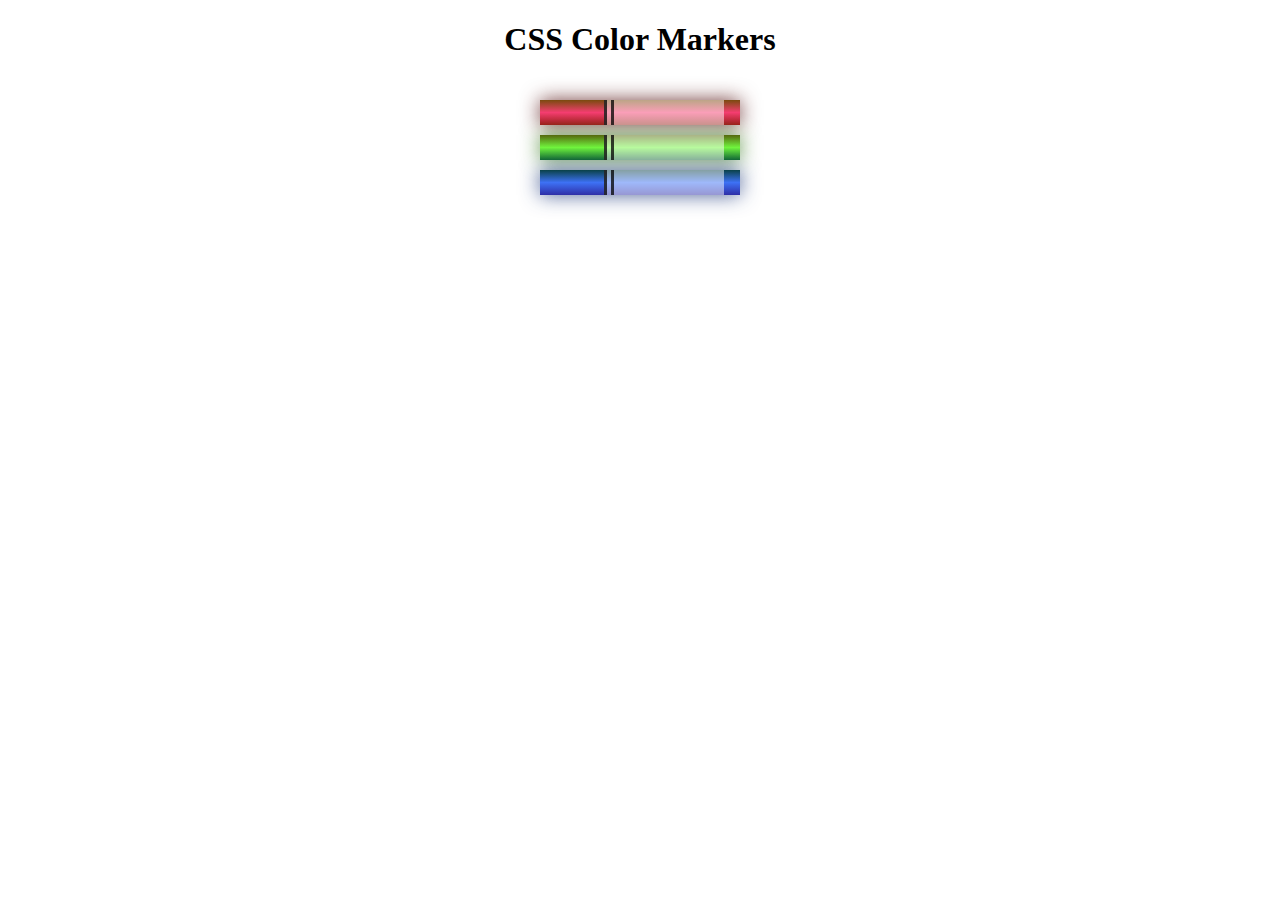
<file: 003-learn-css-colors-by-building-a-set-of-colored-markers/index.html>
<!DOCTYPE html>
<html lang="en">
<head>
    <meta charset="UTF-8">
    <meta http-equiv="X-UA-Compatible" content="IE=edge">
    <meta name="viewport" content="width=device-width, initial-scale=1.0">
    <title>Colored Markers</title>
    <link rel="stylesheet" href="styles.css">
</head>
<body>
    <h1>CSS Color Markers</h1>
    <div class="container">
        <div class="marker red">
            <div class="cap"></div>
            <div class="sleeve"></div>
        </div>
        <div class="marker green">
            <div class="cap"></div>
            <div class="sleeve"></div>
        </div>
        <div class="marker blue">
            <div class="cap"></div>
            <div class="sleeve"></div>
        </div>
    </div>
</body>
</html>
</file>
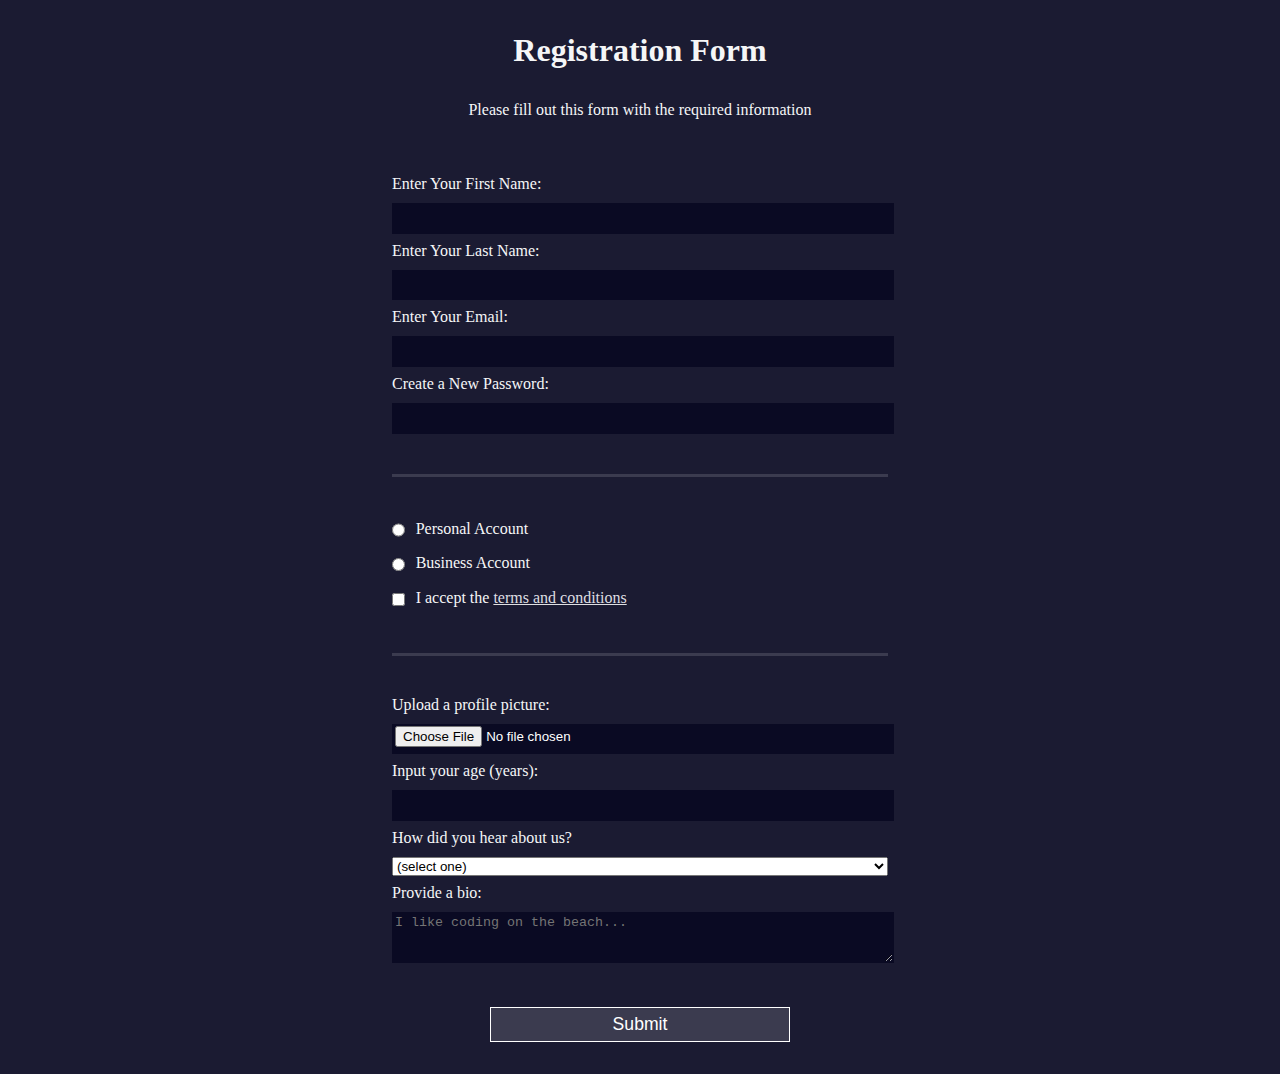
<file: 004-learn-html-forms-by-building-a-registration-form/index.html>
<!DOCTYPE html>
<html lang="en">
    <head>
        <meta charset="UTF-8">
        <meta http-equiv="X-UA-Compatible" content="IE=edge">
        <meta name="viewport" content="width=device-width, initial-scale=1.0">
        <title>Registration Form</title>
        <link rel="stylesheet" href="styles.css">
    </head>
    <body>
        <h1>Registration Form</h1>
        <p>Please fill out this form with the required information</p>
        <form action='https://register-demo.freecodecamp.org'>
        <fieldset>
            <label for="first-name">Enter Your First Name: <input id="first-name" name="first-name" type="text" required /></label>
            <label for="last-name">Enter Your Last Name: <input id="last-name" name="last-name" type="text" required /></label>
            <label for="email">Enter Your Email: <input id="email" name="email" type="email" required /></label>
            <label for="new-password">Create a New Password: <input id="new-password" name="new-password" type="password" pattern="[a-z0-5]{8,}" required /></label>
        </fieldset>
        <fieldset>
            <label for="personal-account"><input id="personal-account" type="radio" name="account-type" class="inline" /> Personal Account</label>
            <label for="business-account"><input id="business-account" type="radio" name="account-type" class="inline" /> Business Account</label>
            <label for="terms-and-conditions" name="terms-and-conditions">
            <input id="terms-and-conditions" type="checkbox" required name="terms-and-conditions" class="inline" /> I accept the <a href="https://www.freecodecamp.org/news/terms-of-service/">terms and conditions</a>
            </label>
        </fieldset>
        <fieldset>
            <label for="profile-picture">Upload a profile picture: <input id="profile-picture" type="file" name="file" /></label>
            <label for="age">Input your age (years): <input id="age" type="number" name="age" min="13" max="120" /></label>
            <label for="referrer">How did you hear about us?
            <select id="referrer" name="referrer">
                <option value="">(select one)</option>
                <option value="1">freeCodeCamp News</option>
                <option value="2">freeCodeCamp YouTube Channel</option>
                <option value="3">freeCodeCamp Forum</option>
                <option value="4">Other</option>
            </select>
            </label>
            <label for="bio">Provide a bio:
            <textarea id="bio" name="bio" rows="3" cols="30" placeholder="I like coding on the beach..."></textarea>
            </label>
        </fieldset>
        <input type="submit" value="Submit" />
        </form>
    </body>
</html>
</file>
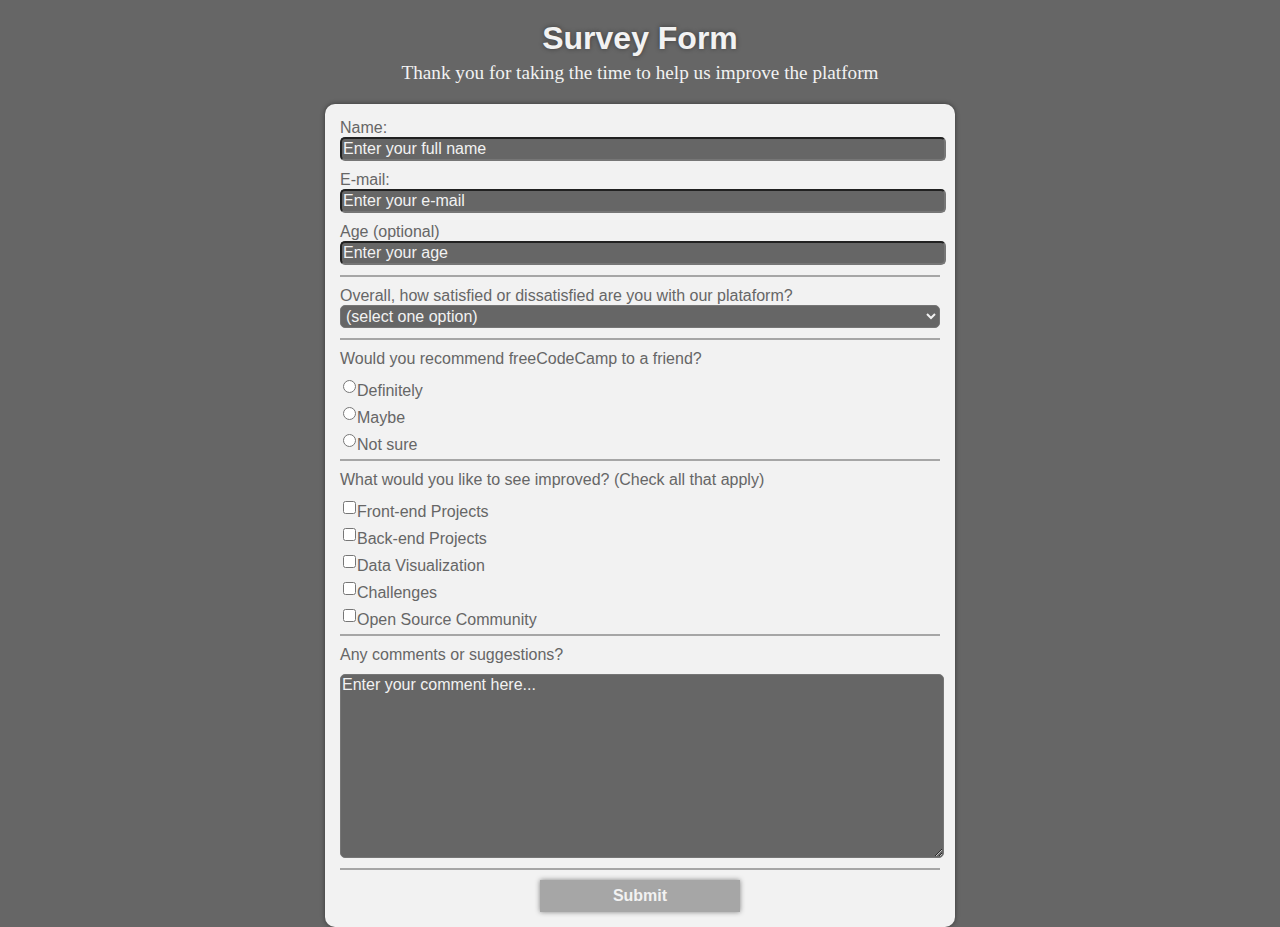
<file: 005-project-survey-form/index.html>
<!DOCTYPE html>
<html lang="en">
    <head>
        <meta charset="UTF-8">
        <meta http-equiv="X-UA-Compatible" content="IE=edge">
        <meta name="viewport" content="width=device-width, initial-scale=1.0">
        <title>Survey Form</title>
        <link rel="stylesheet" href="styles.css">
    </head>
    <body>
        <header>
            <h1 id="title">Survey Form</h1>
            <p id="description">Thank you for taking the time to help us improve the platform</p>
        </header>
        <main>
            <form action="#" id="survey-form" autocomplete="off">
                <fieldset>
                    <label for="name" id="name-label">Name:</label>
                    <input type="text" name="name" id="name" required placeholder="Enter your full name">

                    <label for="email" id="email-label">E-mail:</label>
                    <input type="email" name="email" id="email" required placeholder="Enter your e-mail">

                    <label for="age" id="number-label">Age (optional)</label>
                    <input type="number" name="age" id="age" min="0" max="120" placeholder="Enter your age">
                </fieldset>

                <fieldset>
                    <label for="feel">Overall, how satisfied or dissatisfied are you with our plataform? </label>
                    <select name="feel" id="feel">
                        <option value="">(select one option)</option>
                        <option value="5">Very satisfied</option>
                        <option value="4">Somewhat satisfied</option>
                        <option value="3">Neither satisfied nor</option>
                        <option value="2">Somewhat dissatisfied</option>
                        <option value="1">Very dissatisfied</option>
                    </select>
                </fieldset>
                <fieldset>
                    <legend>Would you recommend freeCodeCamp to a friend?</legend>
                    <label class="inline"><input type="radio" name="recommend" value="definitely">Definitely</label>
                    <label class="inline"><input type="radio" name="recommend" value="maybe">Maybe</label>
                    <label class="inline"><input type="radio" name="recommend" value="not-sure">Not sure</label>
                </fieldset>
                <fieldset>
                    <legend>What would you like to see improved? (Check all that apply)</legend>
                    <label class="inline"><input type="checkbox" name="improved" value="front-end-projects">Front-end
                        Projects</label>
                    <label class="inline"><input type="checkbox" name="improved" value="back-end-projects">Back-end
                        Projects</label>
                    <label class="inline"><input type="checkbox" name="improved" value="data-visualization">Data
                        Visualization</label>
                    <label class="inline"><input type="checkbox" name="improved" value="challenges">Challenges</label>
                    <label class="inline"><input type="checkbox" name="improved" value="open-source-community">Open Source
                        Community</label>
                </fieldset>
                <fieldset>
                    <legend>Any comments or suggestions?</legend>
                    <textarea name="comments" cols="30" rows="10" placeholder="Enter your comment here..."></textarea>

                </fieldset>
                
                <button type="submit" id="submit">Submit</button>
            </form>
        </main>
    </body>
</html>
</file>
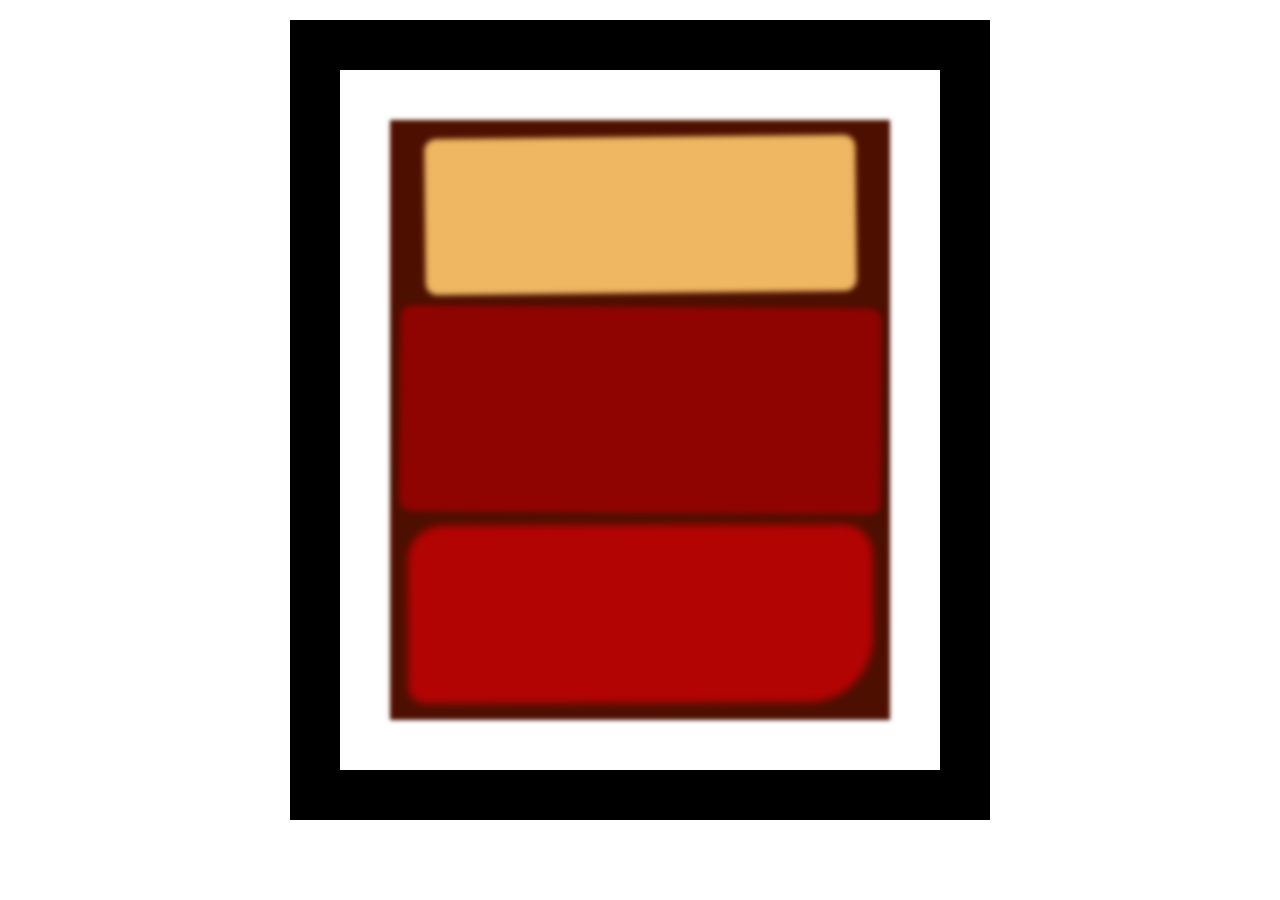
<file: 006-learn-the-css-box-model-by-building-a-rothko-painting/index.html>
<!DOCTYPE html>
<html lang="en">
<head>
    <meta charset="UTF-8">
    <meta http-equiv="X-UA-Compatible" content="IE=edge">
    <meta name="viewport" content="width=device-width, initial-scale=1.0">
    <title>Rothko Painting</title>
    <link rel="stylesheet" href="styles.css">
</head>
<body>
    <div class="frame">
        <div class="canvas">
            <div class="one"></div>
            <div class="two"></div>
            <div class="three"></div>
        </div>
    </div>
</body>
</html>
</file>
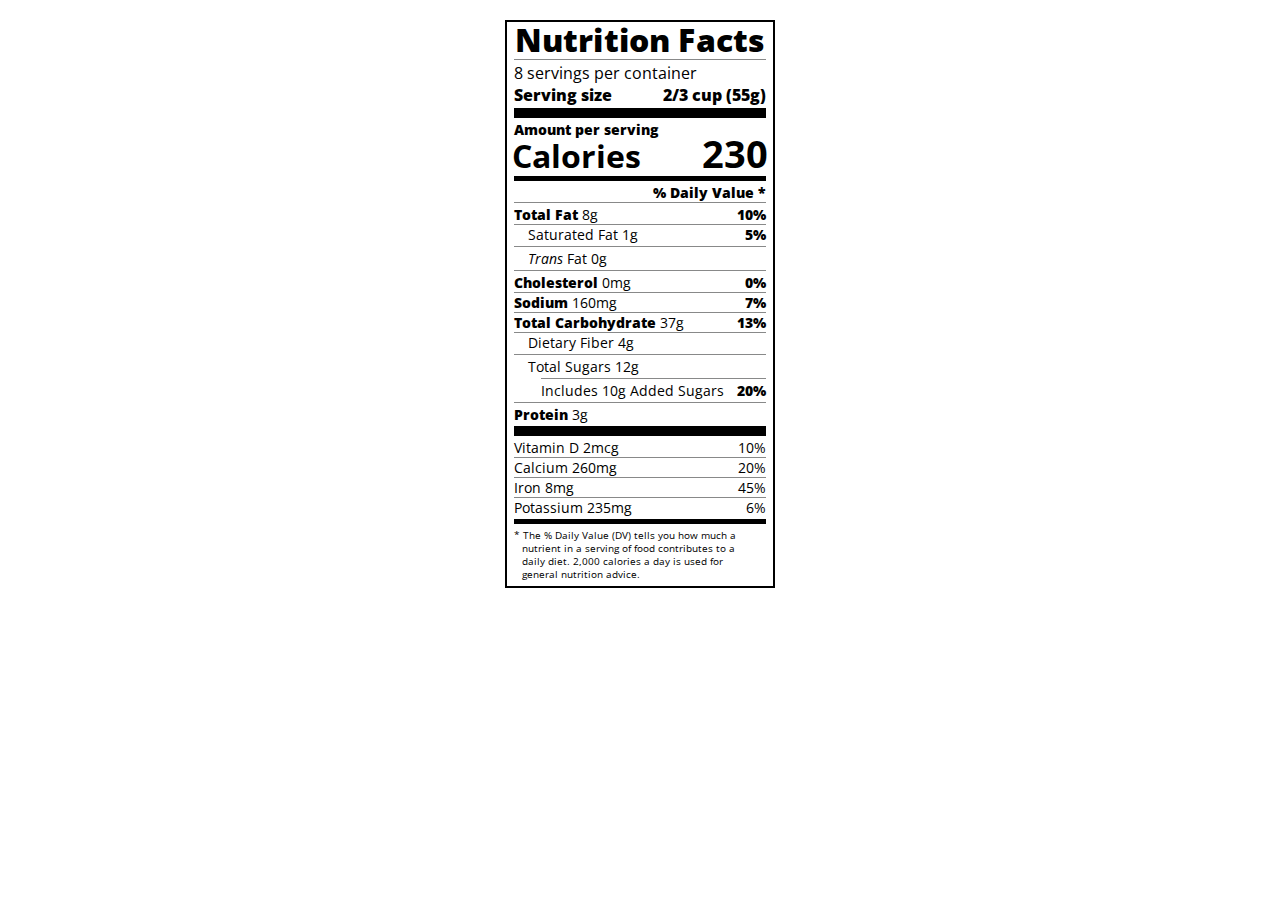
<file: 008-learn-typography-by-building-a-nutrition-label/index.html>
<!DOCTYPE html>
<html lang="en">
    <head>
        <meta charset="UTF-8">
        <meta http-equiv="X-UA-Compatible" content="IE=edge">
        <meta name="viewport" content="width=device-width, initial-scale=1.0">
        <title>Nutrition Facts</title>
        <link rel="stylesheet" href="https://fonts.googleapis.com/css?family=Open+Sans:400,700,800">
        <link rel="stylesheet" href="styles.css">
    </head>
    <body>
        <div class="label">
            <header>
                <h1 class="bold">Nutrition Facts</h1>
                <div class="divider"></div>
                <p>8 servings per container</p>
                <p class="bold">Serving size <span class="right">2/3 cup (55g)</span></p>
            </header>

            <div class="divider lg"></div>

            <div class="calories-info">
                <p class="bold sm-text">Amount per serving</p>
                <h1>Calories <span class="right">230</span></h1>
            </div>

            <div class="divider md"></div>

            <div class="daily-value sm-text">
                <p class="right bold no-divider">% Daily Value *</p>
                <div class="divider"></div>
                <p><span class="bold">Total Fat</span> 8g <span class="bold right">10%</span></p>
                <p class="indent no-divider">Saturated Fat 1g <span class="bold right">5%</span></p>
                <div class="divider"></div>
                <p class="indent no-divider"><i>Trans</i> Fat 0g</p>
                <div class="divider"></div>
                <p><span class="bold">Cholesterol</span> 0mg <span class="right bold">0%</span></p>
                <p><span class="bold">Sodium</span> 160mg <span class="right bold">7%</span></p>
                <p><span class="bold">Total Carbohydrate</span> 37g <span class="right bold">13%</span></p>
                <p class="indent no-divider">Dietary Fiber 4g</p>
                <div class="divider"></div>
                <p class="indent no-divider">Total Sugars 12g</p>
                <div class="divider dbl-indent"></div>
                <p class="dbl-indent no-divider">Includes 10g Added Sugars <span class="right bold">20%</span>
                <div class="divider"></div>
                <p class="no-divider"><span class="bold">Protein</span> 3g</p>
                <div class="divider lg"></div>
                <p>Vitamin D 2mcg <span class="right">10%</span></p>
                <p>Calcium 260mg <span class="right">20%</span></p>
                <p>Iron 8mg <span class="right">45%</span></p>
                <p class="no-divider">Potassium 235mg <span class="right">6%</span></p>
            </div>

            <div class="divider md"></div>
            
            <p class="note">* The % Daily Value (DV) tells you how much a nutrient in a serving of food contributes to a daily diet. 2,000 calories a day is used for general nutrition advice.</p>
        </div>
    </body>
</html>
</file>
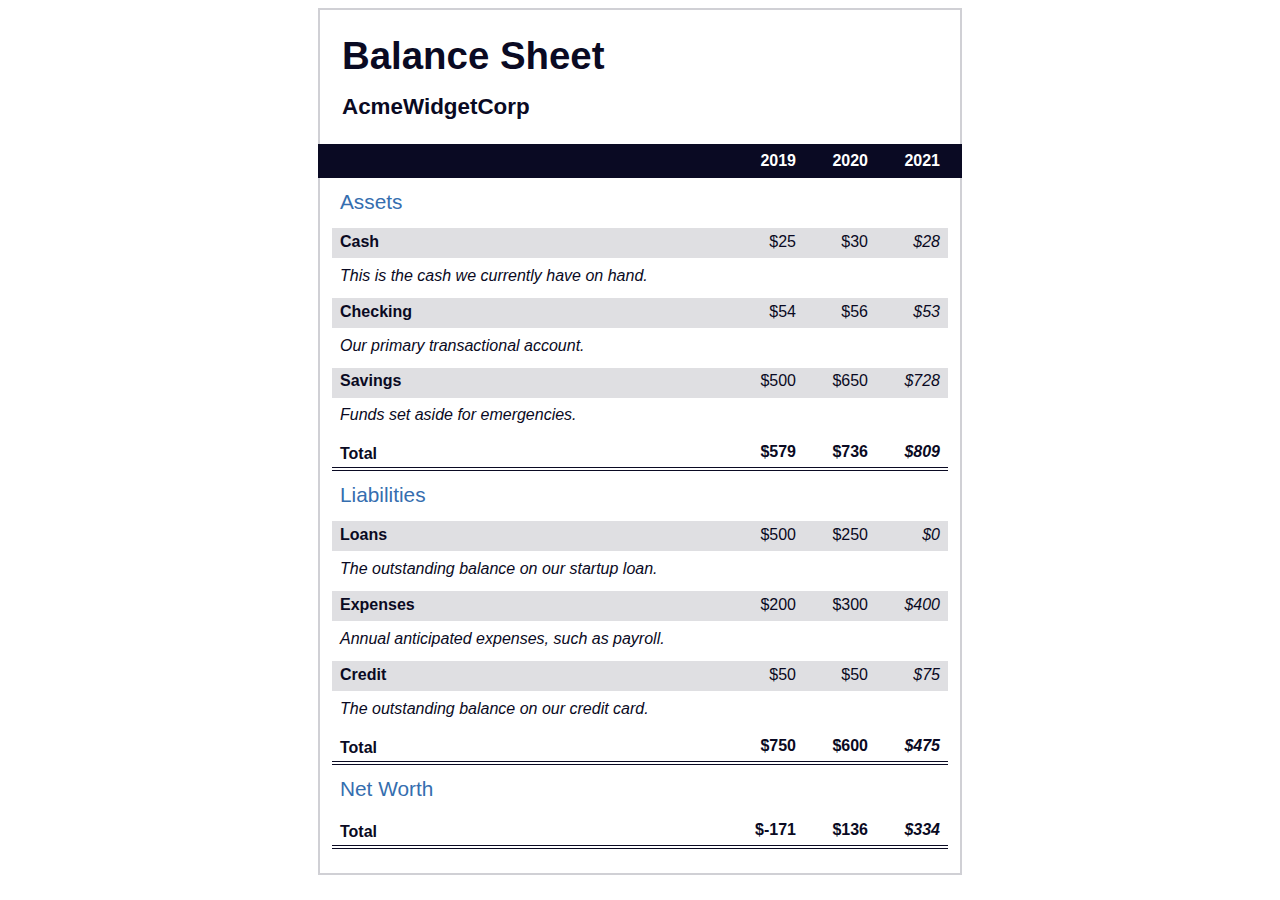
<file: 011-learn-more-about-css-pseudo-selectors-by-building-a-balance-sheet/index.html>
<!DOCTYPE html>
<html lang="en">

<head>
    <meta charset="UTF-8">
    <meta http-equiv="X-UA-Compatible" content="IE=edge">
    <meta name="viewport" content="width=device-width, initial-scale=1.0">
    <title>Balance Sheet</title>
    <link rel="stylesheet" href="styles.css">
</head>

<body>
    <main>
        <section>
            <h1>
                <span class="flex">
                    <span>AcmeWidgetCorp</span>
                    <span>Balance Sheet</span>
                </span>
            </h1>
            <div id="years" aria-hidden="true">
                <span class="year">2019</span>
                <span class="year">2020</span>
                <span class="year">2021</span>
            </div>
            <div class="table-wrap">
                <table>
                    <caption>Assets</caption>
                    <thead>
                        <tr>
                            <td></td>
                            <th><span class="sr-only year">2019</span></th>
                            <th><span class="sr-only year">2020</span></th>
                            <th class="current"><span class="sr-only year">2021</span></th>
                        </tr>
                    </thead>
                    <tbody>
                        <tr class="data">
                            <th>Cash <span class="description">This is the cash we currently have on hand.</span></th>
                            <td>$25</td>
                            <td>$30</td>
                            <td class="current">$28</td>
                        </tr>
                        <tr class="data">
                            <th>Checking <span class="description">Our primary transactional account.</span></th>
                            <td>$54</td>
                            <td>$56</td>
                            <td class="current">$53</td>
                        </tr>
                        <tr class="data">
                            <th>Savings <span class="description">Funds set aside for emergencies.</span></th>
                            <td>$500</td>
                            <td>$650</td>
                            <td class="current">$728</td>
                        </tr>
                        <tr class="total">
                            <th>Total <span class="sr-only">Assets</span></th>
                            <td>$579</td>
                            <td>$736</td>
                            <td class="current">$809</td>
                        </tr>
                    </tbody>
                </table>
                <table>
                    <caption>Liabilities</caption>
                    <thead>
                        <tr>
                            <td></td>
                            <th><span class="sr-only">2019</span></th>
                            <th><span class="sr-only">2020</span></th>
                            <th><span class="sr-only">2021</span></th>
                        </tr>
                    </thead>
                    <tbody>
                        <tr class="data">
                            <th>Loans <span class="description">The outstanding balance on our startup loan.</span></th>
                            <td>$500</td>
                            <td>$250</td>
                            <td class="current">$0</td>
                        </tr>
                        <tr class="data">
                            <th>Expenses <span class="description">Annual anticipated expenses, such as payroll.</span>
                            </th>
                            <td>$200</td>
                            <td>$300</td>
                            <td class="current">$400</td>
                        </tr>
                        <tr class="data">
                            <th>Credit <span class="description">The outstanding balance on our credit card.</span></th>
                            <td>$50</td>
                            <td>$50</td>
                            <td class="current">$75</td>
                        </tr>
                        <tr class="total">
                            <th>Total <span class="sr-only">Liabilities</span></th>
                            <td>$750</td>
                            <td>$600</td>
                            <td class="current">$475</td>
                        </tr>
                    </tbody>
                </table>
                <table>
                    <caption>Net Worth</caption>
                    <thead>
                        <tr>
                            <td></td>
                            <th><span class="sr-only">2019</span></th>
                            <th><span class="sr-only">2020</span></th>
                            <th><span class="sr-only">2021</span></th>
                        </tr>
                    </thead>
                    <tbody>
                        <tr class="total">
                            <th>Total <span class="sr-only">Net Worth</span></th>
                            <td>$-171</td>
                            <td>$136</td>
                            <td class="current">$334</td>
                        </tr>
                    </tbody>
                </table>
            </div>
        </section>
    </main>
</body>

</html>
</file>
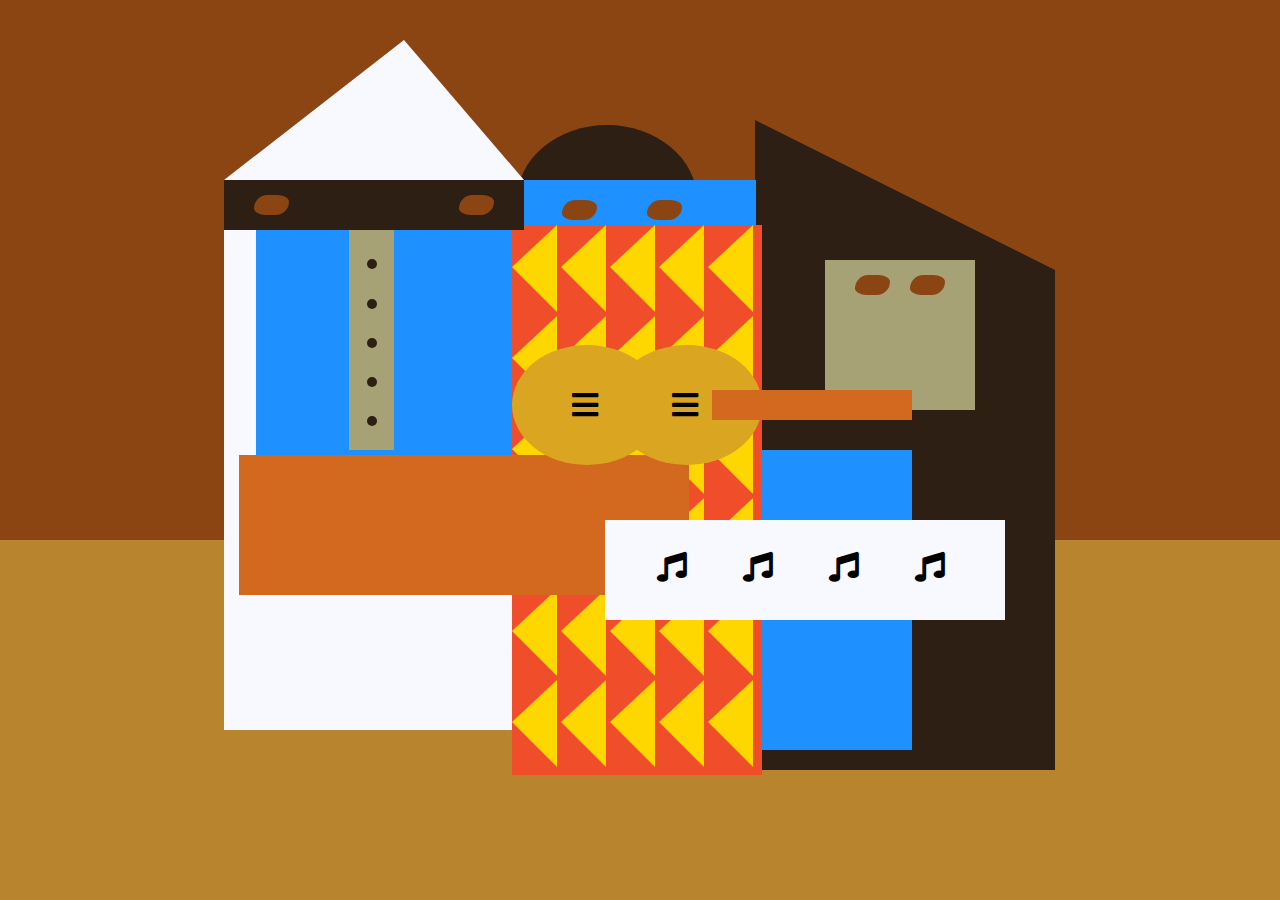
<file: 012-learn-intermediate-css-by-building-a-picasso-painting/index.html>
<!DOCTYPE html>
<html lang="en">
  <head>
    <meta charset="utf-8">
    <title>Picasso Painting</title>
    <link rel="stylesheet" href="./styles.css" />
    <link rel="stylesheet" href="https://use.fontawesome.com/releases/v5.8.2/css/all.css">
  </head>
  <body>
    <div id="back-wall"></div>
    <div class="characters">
      <div id="offwhite-character">
        <div id="white-hat"></div>
        <div id="black-mask">
          <div class="eyes left"></div>
          <div class="eyes right"></div>
        </div>
        <div id="gray-instrument">
          <div class="black-dot"></div>
          <div class="black-dot"></div>
          <div class="black-dot"></div>
          <div class="black-dot"></div>
          <div class="black-dot"></div>
        </div>
        <div id="tan-table"></div>
      </div>
      <div id="black-character">
        <div id="black-hat"></div>
        <div id="gray-mask">
          <div class="eyes left"></div>
          <div class="eyes right"></div>
        </div>
        <div id="white-paper">
          <i class="fas fa-music"></i>
          <i class="fas fa-music"></i>
          <i class="fas fa-music"></i>
          <i class="fas fa-music"></i>
        </div>
      </div>
      <div class="blue" id="blue-left"></div>
      <div class="blue" id="blue-right"></div>
      <div id="orange-character">
        <div id="black-round-hat"></div>
        <div id="eyes-div">
          <div class="eyes left"></div>
          <div class="eyes right"></div>
        </div>
        <div id="triangles">
          <div class="triangle"></div>
          <div class="triangle"></div>
          <div class="triangle"></div>
          <div class="triangle"></div>
          <div class="triangle"></div>
          <div class="triangle"></div>
          <div class="triangle"></div>
          <div class="triangle"></div>
          <div class="triangle"></div>
          <div class="triangle"></div>
          <div class="triangle"></div>
          <div class="triangle"></div>
          <div class="triangle"></div>
          <div class="triangle"></div>
          <div class="triangle"></div>
          <div class="triangle"></div>
          <div class="triangle"></div>
          <div class="triangle"></div>
          <div class="triangle"></div>
          <div class="triangle"></div>
          <div class="triangle"></div>
          <div class="triangle"></div>
          <div class="triangle"></div>
          <div class="triangle"></div>
          <div class="triangle"></div>
          <div class="triangle"></div>
          <div class="triangle"></div>
          <div class="triangle"></div>
          <div class="triangle"></div>
          <div class="triangle"></div>
        </div>
        <div id="guitar">
          <div class="guitar" id="guitar-left">
            <i class="fas fa-bars"></i>
          </div>
          <div class="guitar" id="guitar-right">
            <i class="fas fa-bars"></i>
          </div>
          <div id="guitar-neck"></div>
        </div>
      </div>
    </div>
  </body>
</html>
</file>
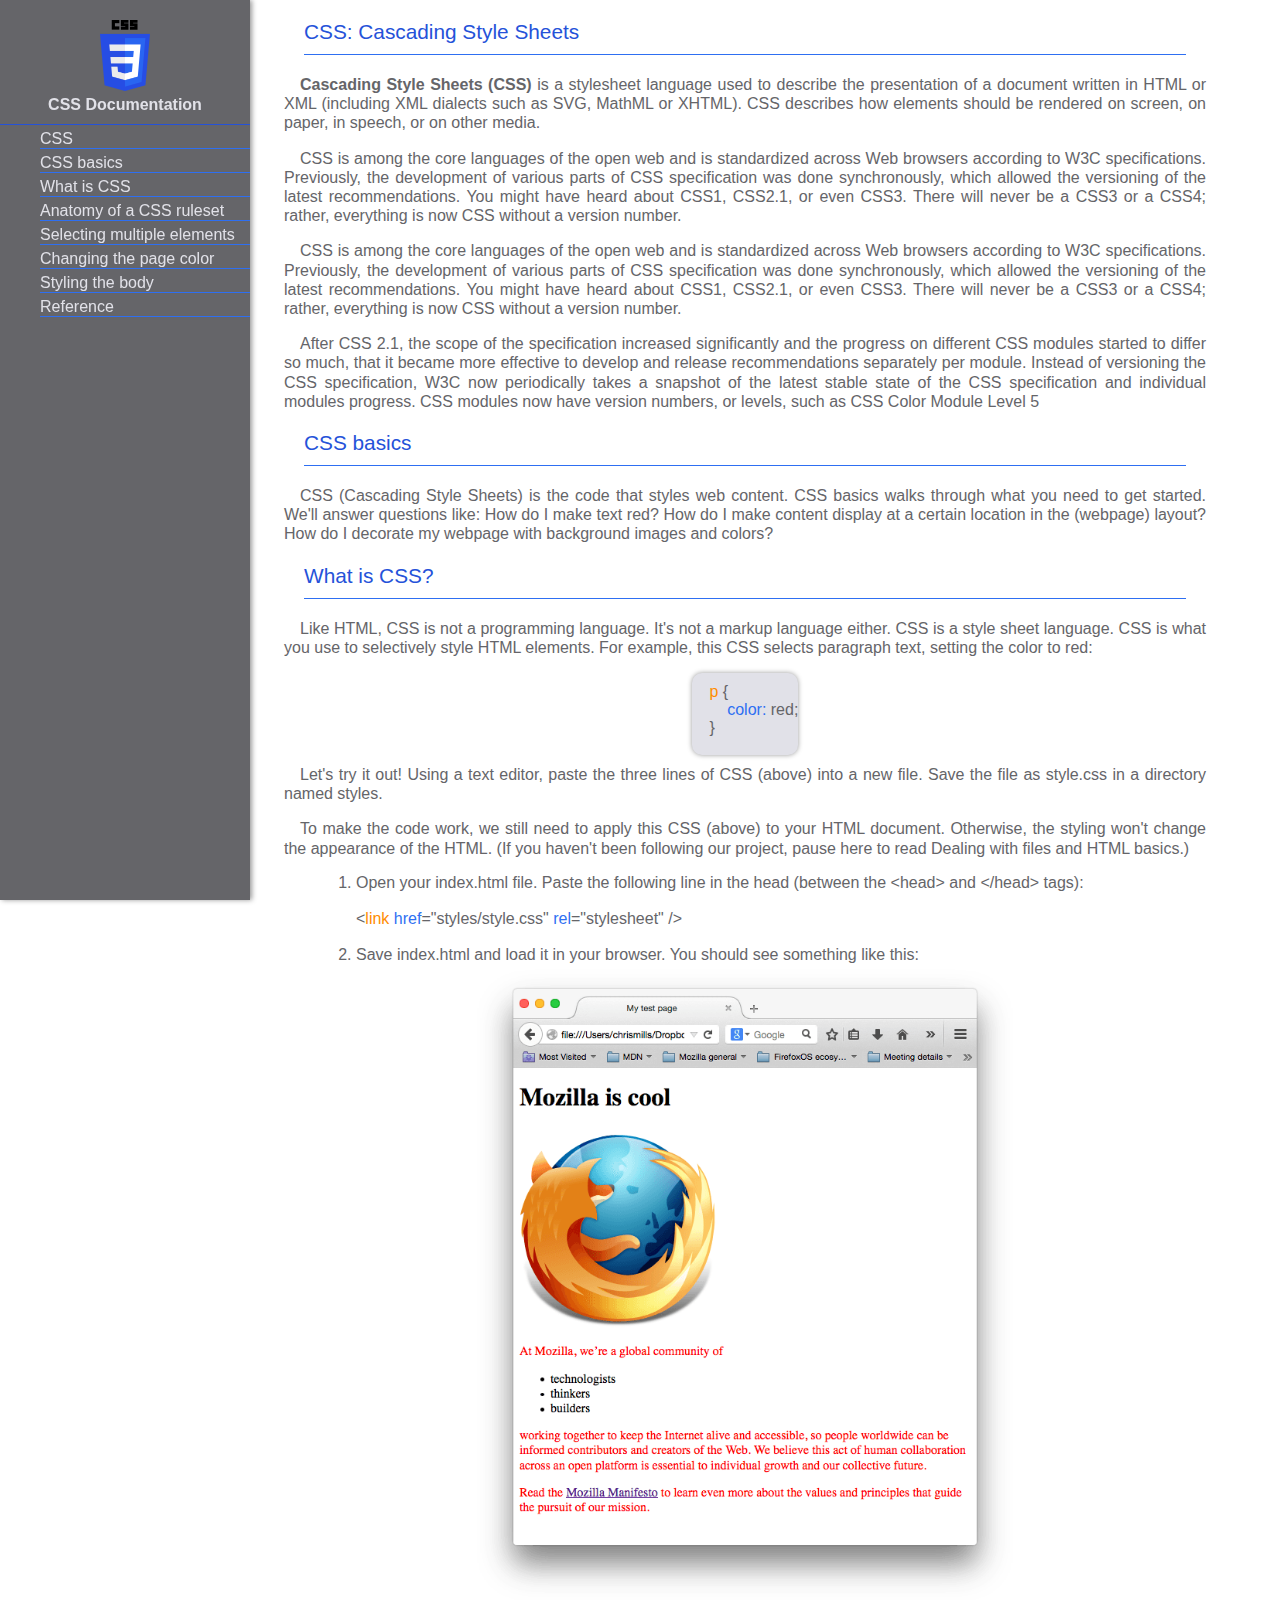
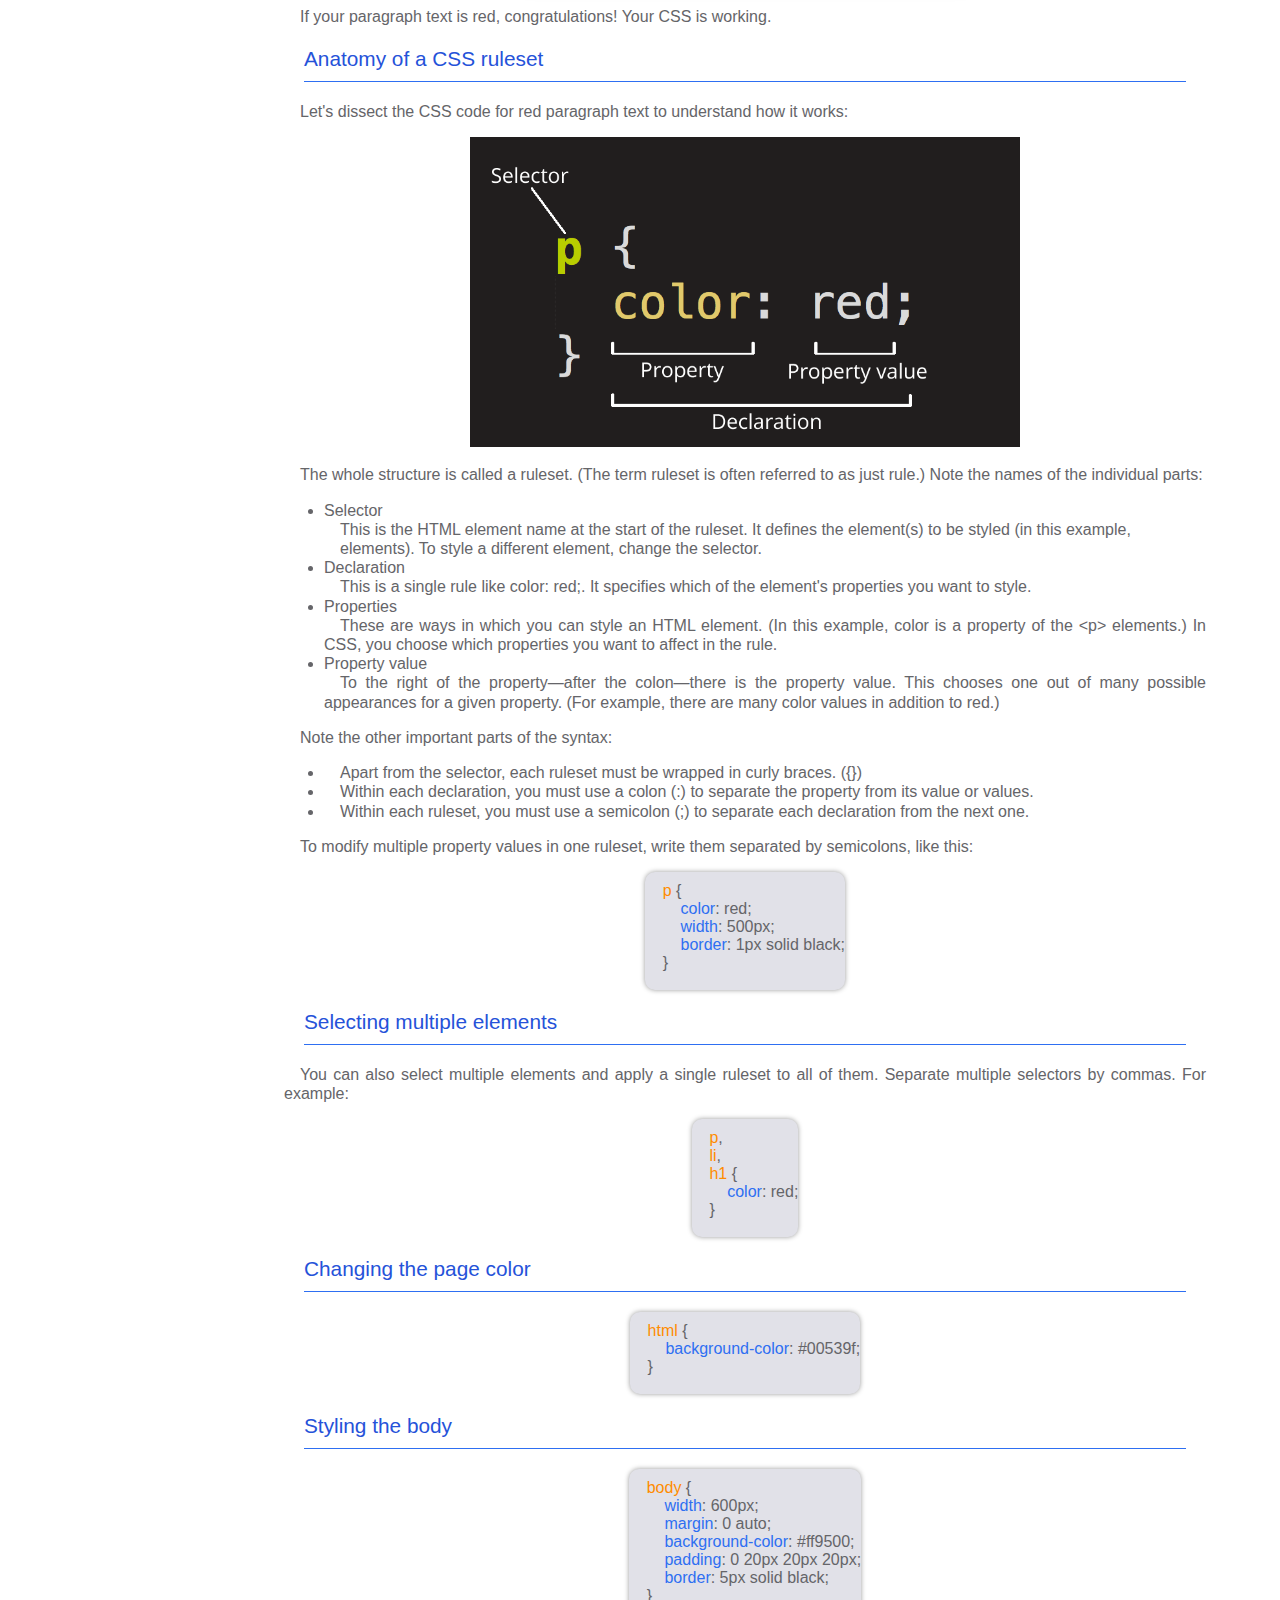
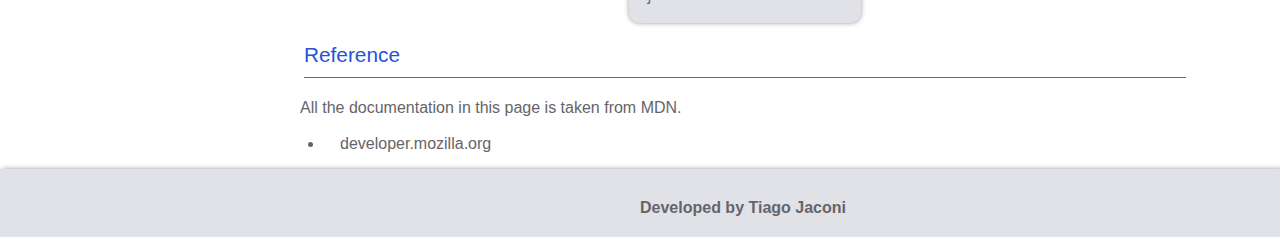
<file: 014-project-documentation-page/index.html>
<!DOCTYPE html>
<html lang="en">
<head>
    <meta charset="UTF-8">
    <meta http-equiv="X-UA-Compatible" content="IE=edge">
    <meta name="viewport" content="width=device-width, initial-scale=1.0">
    <title>CSS Documentation</title>
    <link rel="shortcut icon" href="./images/css-logo.png" type="image/x-icon">
    <link rel="stylesheet" href="styles.css">
</head>
<body>
    <nav id="navbar">
        <header>
            <img src="./images/css-logo.png" alt="CSS logo">
            <h1>CSS Documentation</h1>
        </header>
        <ul>
            <li><a href="#CSS:_Cascading_Style_Sheets" class="nav-link">CSS</a></li>
            <li><a href="#CSS_basics" class="nav-link">CSS basics</a></li>
            <li><a href="#What_is_CSS?" class="nav-link">What is CSS</a></li>
            <li><a href="#Anatomy_of_a_CSS_ruleset" class="nav-link">Anatomy of a CSS ruleset</a></li>
            <li><a href="#Selecting_multiple_elements" class="nav-link">Selecting multiple elements</a></li>
            <li><a href="#Changing_the_page_color" class="nav-link">Changing the page color</a></li>
            <li><a href="#Styling_the_body" class="nav-link">Styling the body</a></li>
            <li><a href="#Reference" class="nav-link">Reference</a></li>
        </ul>     
    </nav>
    <main id="main-doc">
        <section class="main-section" id="CSS:_Cascading_Style_Sheets">
            <header>
                CSS: Cascading Style Sheets
            </header>
            <p>
                <strong>Cascading Style Sheets (CSS)</strong> is a stylesheet language used to describe the presentation of a document written in HTML or XML (including XML dialects such as SVG, MathML or XHTML). CSS describes how elements should be rendered on screen, on paper, in speech, or on other media.
            </p>
            <p>
                CSS is among the core languages of the open web and is standardized across Web browsers according to W3C specifications. Previously, the development of various parts of CSS specification was done synchronously, which allowed the versioning of the latest recommendations. You might have heard about CSS1, CSS2.1, or even CSS3. There will never be a CSS3 or a CSS4; rather, everything is now CSS without a version number.
            </p>
            <p>
                CSS is among the core languages of the open web and is standardized across Web browsers according to W3C specifications. Previously, the development of various parts of CSS specification was done synchronously, which allowed the versioning of the latest recommendations. You might have heard about CSS1, CSS2.1, or even CSS3. There will never be a CSS3 or a CSS4; rather, everything is now CSS without a version number.
            </p>
            <p>
                After CSS 2.1, the scope of the specification increased significantly and the progress on different CSS modules started to differ so much, that it became more effective to develop and release recommendations separately per module. Instead of versioning the CSS specification, W3C now periodically takes a snapshot of the latest stable state of the CSS specification and individual modules progress. CSS modules now have version numbers, or levels, such as CSS Color Module Level 5
            </p>
        </section>
        <section class="main-section" id="CSS_basics">
            <header>
                CSS basics
            </header>
            <p>
                CSS (Cascading Style Sheets) is the code that styles web content. CSS basics walks through what you need to get started. We'll answer questions like: How do I make text red? How do I make content display at a certain location in the (webpage) layout? How do I decorate my webpage with background images and colors?
            </p>
        </section>
        <section class="main-section" id="What_is_CSS?">
            <header>    
                What is CSS?
            </header>
            <p>
                Like HTML, CSS is not a programming language. It's not a markup language either. CSS is a style sheet language. CSS is what you use to selectively style HTML elements. For example, this CSS selects paragraph text, setting the color to red:
            </p>
            <code>
                <pre>
    <span class="code">p</span> {
        <span class="property">color:</span> red;
    }
                </pre>
            </code>
            <p>
                Let's try it out! Using a text editor, paste the three lines of CSS (above) into a new file. Save the file as style.css in a directory named styles.
            </p>
            <p>
                To make the code work, we still need to apply this CSS (above) to your HTML document. Otherwise, the styling won't change the appearance of the HTML. (If you haven't been following our project, pause here to read Dealing with files and HTML basics.)
            </p>
            <ol>
                <li>
                    Open your index.html file. Paste the following line in the head (between the &lt;head&gt; and &lt;/head&gt; tags): <br><br>
                    
                    &lt;<span class="code">link</span> <span class="property">href</span>="styles/style.css" <span class="property">rel</span>="stylesheet" /&gt; 

                    <br><br>
                </li>
                <li>
                    Save index.html and load it in your browser. You should see something like this:
                </li>
            </ol>
            <img src="./images/website-screenshot-styled.png" alt="A web page with red text color.">
            <p>
                If your paragraph text is red, congratulations! Your CSS is working.
            </p>
        </section>
        <section class="main-section" id="Anatomy_of_a_CSS_ruleset">
            <header>    
                Anatomy of a CSS ruleset
            </header>
            <p>
                Let's dissect the CSS code for red paragraph text to understand how it works:
            </p>
            <img src="./images/css-declaration-small.png" alt="CSS Declaration">
            <br>
            <p>
                The whole structure is called a ruleset. (The term ruleset is often referred to as just rule.) Note the names of the individual parts:
            </p>
            <ul>
                <li>
                    Selector
                    <p>
                        This is the HTML element name at the start of the ruleset. It defines the element(s) to be styled (in this example, <p> elements). To style a different element, change the selector.
                    </p>
                </li>
                <li>
                    Declaration
                    <p>
                        This is a single rule like color: red;. It specifies which of the element's properties you want to style.
                    </p>
                </li>
                <li>
                    Properties
                    <p>
                        These are ways in which you can style an HTML element. (In this example, color is a property of the &lt;p&gt; elements.) In CSS, you choose which properties you want to affect in the rule.
                    </p>
                </li>
                <li>
                    Property value
                    <p>
                        To the right of the property—after the colon—there is the property value. This chooses one out of many possible appearances for a given property. (For example, there are many color values in addition to red.)
                    </p>
                </li>
            </ul>
            <p>
                Note the other important parts of the syntax:
            </p>
            <ul>
                <li>Apart from the selector, each ruleset must be wrapped in curly braces. ({})</li>
                <li>Within each declaration, you must use a colon (:) to separate the property from its value or values.</li>
                <li>Within each ruleset, you must use a semicolon (;) to separate each declaration from the next one.</li>
            </ul>
            <p>
                To modify multiple property values in one ruleset, write them separated by semicolons, like this:
            </p>
            <code>
                <pre>
    <span class="code">p</span> {
        <span class="property">color</span>: red;
        <span class="property">width</span>: 500px;
        <span class="property">border</span>: 1px solid black;
    }
                </pre>
            </code>
        </section>
        <section class="main-section" id="Selecting_multiple_elements">
            <header>    
                Selecting multiple elements
            </header>
            <p>
                You can also select multiple elements and apply a single ruleset to all of them. Separate multiple selectors by commas. For example:
            </p>
            <code>
                <pre>
    <span class="code">p</span>,
    <span class="code">li</span>,
    <span class="code">h1</span> {
        <span class="property">color</span>: red;
    }
                </pre>
            </code>
        </section>
        <section class="main-section" id="Changing_the_page_color">
            <header>Changing the page color</header>
            <code>
                <pre>
    <span class="code">html</span> {
        <span class="property">background-color</span>: #00539f;
    }
                </pre>
            </code>
        </section>
        <section class="main-section" id="Styling_the_body">
            <header>Styling the body</header>
            <code>
                <pre>
    <span class="code">body</span> {
        <span class="property">width</span>: 600px;
        <span class="property">margin</span>: 0 auto;
        <span class="property">background-color</span>: #ff9500;
        <span class="property">padding</span>: 0 20px 20px 20px;
        <span class="property">border</span>: 5px solid black;
    }
                </pre>
            </code>
        </section>
        <section class="main-section" id="Reference">
            <header>
                Reference
            </header>
            <p>All the documentation in this page is taken from MDN.</p>
            <ul>
                <li>
                    <a href="https://developer.mozilla.org/en-US/docs/Learn/Getting_started_with_the_web/CSS_basics#anatomy_of_a_css_ruleset" rel="external" target="_blank">developer.mozilla.org</a>
                </li>
            </ul>
        </section>
    </main>
    <footer>
        <p>Developed by Tiago Jaconi</p>
    </footer>
</body>
</html>
</file>
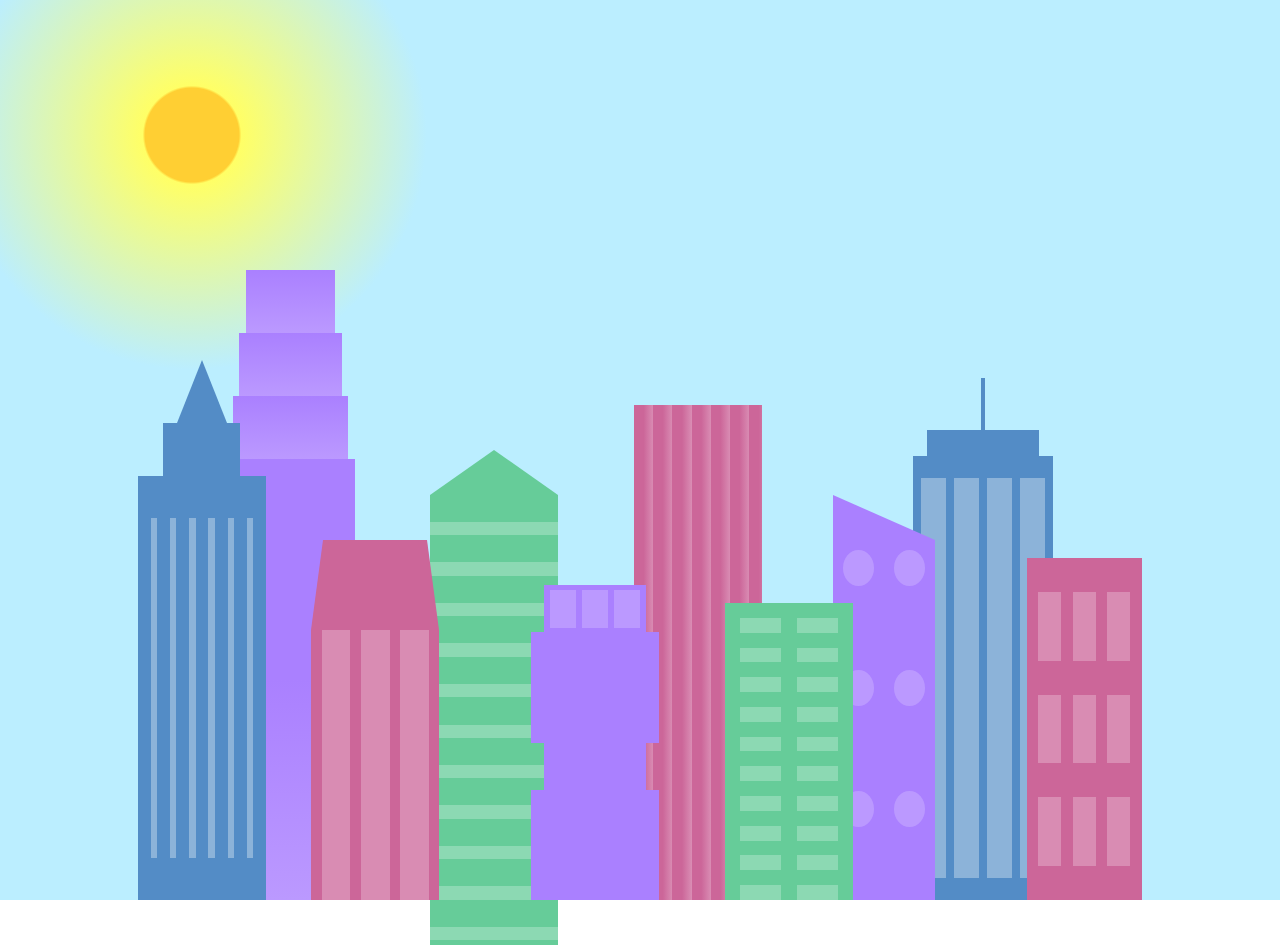
<file: 015-learn-css-variables-by-building-a-city-skyline/index.html>
<!DOCTYPE html>
<html lang="en">    
  <head>
    <meta charset="UTF-8">
    <title>City Skyline</title>
    <link href="styles.css" rel="stylesheet" />   
  </head>

  <body>
    <div class="background-buildings sky">
      <div></div>
      <div></div>
      <div class="bb1 building-wrap">
        <div class="bb1a bb1-window"></div>
        <div class="bb1b bb1-window"></div>
        <div class="bb1c bb1-window"></div>
        <div class="bb1d"></div>
      </div>
      <div class="bb2">
        <div class="bb2a"></div>
        <div class="bb2b"></div>
      </div>
      <div class="bb3"></div>
      <div></div>
      <div class="bb4 building-wrap">
        <div class="bb4a"></div>
        <div class="bb4b"></div>
        <div class="bb4c window-wrap">
          <div class="bb4-window"></div>
          <div class="bb4-window"></div>
          <div class="bb4-window"></div>
          <div class="bb4-window"></div>
        </div>
      </div>
      <div></div>
      <div></div>
    </div>

    <div class="foreground-buildings">
      <div></div>
      <div></div>
      <div class="fb1 building-wrap">
        <div class="fb1a"></div>
        <div class="fb1b"></div>
        <div class="fb1c"></div>
      </div>
      <div class="fb2">
        <div class="fb2a"></div>
        <div class="fb2b window-wrap">
          <div class="fb2-window"></div>
          <div class="fb2-window"></div>
          <div class="fb2-window"></div>
        </div>
      </div>
      <div></div>
      <div class="fb3 building-wrap">
        <div class="fb3a window-wrap">
          <div class="fb3-window"></div>
          <div class="fb3-window"></div>
          <div class="fb3-window"></div>
        </div>
        <div class="fb3b"></div>
        <div class="fb3a"></div>
        <div class="fb3b"></div>
      </div>
      <div class="fb4">
        <div class="fb4a"></div>
        <div class="fb4b">
          <div class="fb4-window"></div>
          <div class="fb4-window"></div>
          <div class="fb4-window"></div>
          <div class="fb4-window"></div>
          <div class="fb4-window"></div>
          <div class="fb4-window"></div>
        </div>
      </div>
      <div class="fb5"></div>
      <div class="fb6"></div>
      <div></div>
      <div></div>
    </div>
  </body>
</html>
</file>
<file: 003-learn-css-colors-by-building-a-set-of-colored-markers/styles.css>
h1 {
    text-align: center;
}

.container {
    background-color: rgb(255, 255, 255);
    padding: 10px 0;
}

.marker {
    width: 200px;
    height: 25px;
    margin: 10px auto;
}

.cap {
    width: 60px;
    height: 25px;
}

.sleeve {
    width: 110px;
    height: 25px;
    background-color: rgba(255, 255, 255, 0.5);
    border-left: 10px double rgba(0, 0, 0, 0.75);
}

.cap, .sleeve {
    display: inline-block;
}

.red {
    background: linear-gradient(rgb(122, 74, 14), rgb(245, 62, 113), rgb(162, 27, 27));
    box-shadow: 0 0 20px 0 rgba(83, 14, 14, 0.8);
}

.green {
    background: linear-gradient(#55680D, #71F53E, #116C31);
    box-shadow: 0 0 20px 0 #3B7E20CC;
}

.blue {
    background: linear-gradient(hsl(186, 76%, 16%), hsl(223, 90%, 60%), hsl(240, 56%, 42%));
    box-shadow: 0 0 20px 0 hsla(223, 59%, 31%, 0.8);
}
</file>
<file: 004-learn-html-forms-by-building-a-registration-form/styles.css>
body {
    width: 100%;
    height: 100vh;
    margin: 0;
    background-color: #1b1b32;
    color: #f5f6f7;
    font-family: tahoma;
    font-size: 16px;
}

label {
    display: block;
    margin: 0.5rem 0;
}

h1, p {
    margin: 1em auto;
    text-align: center;
}

form {
    width: 60vw;
    max-width: 500px;
    min-width: 300px;
    margin: 0 auto;
    padding-bottom: 2em;
}

fieldset {
    border: none;
    padding: 2rem 0;
    border-bottom: 3px solid #3b3b4f;
}

fieldset:last-of-type {
    border: none;
}

input, textarea, select {
    width: 100%;
    margin: 10px 0 0 0;
}

.inline {
    width: unset;
    margin: 0 0.5em 0 0;
    vertical-align: middle;
}

input, textarea {
    background-color: #0a0a23;
    border: 1px solid #0a0a23;
    color: #ffffff;
    min-height: 2em;
}

input[type="submit"] {
    display: block;
    width: 60%;
    min-width: 300px;
    margin: 0 auto;
    height: 2em;
    font-size: 1.1rem;
    background-color: #3b3b4f;
    border-color: #ffffff;
}

input[type="file"] {
    padding: 1px 2px;
    vertical-align: baseline;
}

a {
    color: #dfdfe2;
}
</file>
<file: 005-project-survey-form/styles.css>
@charset "UTF-8";
 
:root {
    --cor1: #A6A6A6;
    --cor2: #666666;
    --cor3: #E6E6E6;
    --cor4: #F2F2F2;
    --cor5: #CCCCCC;
}

* {
    margin: 0px;
    padding: 0px;
    font-family: Arial, Helvetica, sans-serif;
    font-size: 1em;
}

body {
    height: 100vh;
    margin: 0;
    background-color: var(--cor2);
    color: var(--cor4);
}

header {
    text-align: center;
    margin: 20px;
}

h1 {
    font-size: 2em;
    margin-bottom: 5px;
    text-shadow: 0px 0px 5px rgba(0, 0, 0, 0.436);
}

header p {
    font-size: 1.2em;
    font-family: cursive;
}

form {
    width: 60%;
    min-width: 400px;
    max-width: 600px;
    margin: 0 auto;
    
    padding: 15px;
    background-color: var(--cor4);
    border-radius: 10px;
    box-shadow: 0 0 5px rgba(0, 0, 0, 0.451);
    color: var(--cor2);
}

input, textarea, select {
    display: block;
    width: 100%;
    background-color: var(--cor2);
    color: var(--cor4);
    border-radius: 5px;
    padding: 1px;
    margin-bottom: 10px;
}

input::placeholder, textarea::placeholder {
    color: var(--cor4);
}

select:focus {
    background-color: var(--cor2);
    color: var(--cor4);
}

label {
    color: var(--cor2);
}

input[type="radio"], input[type="checkbox"] {
    width: 15px;
    vertical-align: middle;
    display: inline-block;
}

.inline {
    display: block;
    padding: 2px;
}

fieldset {
    border: none;
    border-bottom: 2px solid var(--cor1);
    margin-bottom: 10px;
}

legend {
    margin-bottom: 10px;
}

button {
    display: block;
    margin: auto;
    height: 2em;
    width: 200px;
    background-color: var(--cor1);
    color: var(--cor4);
    font-size: 1em;
    font-weight: bold;
    border: none;
    box-shadow: 0px 0px 5px rgba(0, 0, 0, 0.463);
}

button:hover {
    background-color: var(--cor2);
}
</file>
<file: 006-learn-the-css-box-model-by-building-a-rothko-painting/styles.css>
.canvas {
    width: 500px;
    height: 600px;
    background-color: #4d0f00;
    overflow: hidden;
    filter: blur(2px);
}

.frame {
    border: 50px solid #000000;
    width: 500px;
    padding: 50px;
    margin: 20px auto;
}

.one {
    width: 425px;
    height: 150px;
    background-color: #efb762;
    margin: 20px auto;
    box-shadow: 0 0 3px 3px #efb762;
    border-radius: 9px;
    transform: rotate(-0.6deg);
}

.two {
    width: 475px;
    height: 200px;
    background-color: #8f0401;
    margin: 0 auto 20px;
    box-shadow: 0 0 3px 3px #8f0401;
    border-radius: 8px 10px 8px 10px;
    transform: rotate(0.4deg);
}

.three {
    width: 91%;
    height: 28%;
    background-color: #b20403;
    margin: 20px auto;
    box-shadow: 0 0 5px 5px #b20403;
    border-radius: 30px 25px 60px 12px;
    transform: rotate(-0.2deg);
}

.one, .two {
    filter: blur(1px);
}

.three {
    filter: blur(2px);
}
</file>
<file: 008-learn-typography-by-building-a-nutrition-label/styles.css>
* {
    box-sizing: border-box;
}

html {
    font-size: 16px;
}

body {
    font-family: 'Open Sans', sans-serif;
}

.label {
    border: 2px solid black;
    width: 270px;
    margin: 20px auto;
    padding: 0 7px;
}

header h1 {
    text-align: center;
    margin: -4px 0;
    letter-spacing: 0.15px
}

p {
    margin: 0;
}

.divider {
    border-bottom: 1px solid #888989;
    margin: 2px 0;
    clear: right;
}

.bold {
    font-weight: 800;
}

.right {
    float: right;
}

.lg {
    height: 10px;
}

.lg,
.md {
    background-color: black;
    border: 0;
}

.md {
    height: 5px;
}

.sm-text {
    font-size: 0.85rem;
}

.calories-info h1 {
    margin: -5px -2px;
    overflow: hidden;
}

.calories-info span {
    font-size: 1.2em;
    margin-top: -7px;
}

.indent {
    margin-left: 1em;
}

.dbl-indent {
    margin-left: 2em;
}

.daily-value p:not(.no-divider) {
    border-bottom: 1px solid #888989;
}

.note {
    font-size: 0.6rem;
    margin: 5px 0;
    padding: 0 8px;
    text-indent: -8px;
}
</file>
<file: 011-learn-more-about-css-pseudo-selectors-by-building-a-balance-sheet/styles.css>
span[class~="sr-only"] {
    border: 0 !important;
    clip: rect(1px, 1px, 1px, 1px) !important;
    clip-path: inset(50%) !important;
    -webkit-clip-path: inset(50%) !important;
    height: 1px !important;
    width: 1px !important;
    position: absolute !important;
    overflow: hidden !important;
    white-space: nowrap !important;
    padding: 0 !important;
    margin: -1px !important;
}

html {
    box-sizing: border-box;
}

body {
    font-family: sans-serif;
    color: #0a0a23;
}

h1 {
    max-width: 37.25rem;
    margin: 0 auto;
    padding: 1.5rem 1.25rem;
}

h1 .flex {
    display: flex;
    flex-direction: column-reverse;
    gap: 1rem;
}

h1 .flex span:first-of-type {
    font-size: 0.7em;
}

h1 .flex span:last-of-type {
    font-size: 1.2em;
}

section {
    max-width: 40rem;
    margin: 0 auto;
    border: 2px solid #d0d0d5;
}

#years {
    display: flex;
    justify-content: flex-end;
    position: sticky;
    top: 0;
    background: #0a0a23;
    color: #fff;
    z-index: 999;
    padding: 0.5rem calc(1.25rem + 2px) 0.5rem 0;
    margin: 0 -2px;
}

#years span[class] {
    font-weight: bold;
    width: 4.5rem;
    text-align: right;
}

.table-wrap {
    padding: 0 0.75rem 1.5rem 0.75rem;
}

table {
    border-collapse: collapse;
    border: 0;
    width: 100%;
    position: relative;
    margin-top: 3rem;
}

table caption {
    color: #356eaf;
    font-size: 1.3em;
    font-weight: normal;
    position: absolute;
    top: -2.25rem;
    left: 0.5rem;
}

tbody td {
    width: 100vw;
    min-width: 4rem;
    max-width: 4rem;
}

tbody th {
    width: calc(100% - 12rem);
}

tr[class="total"] {
    border-bottom: 4px double #0a0a23;
    font-weight: bold;
}

tr[class="total"] th {
    text-align: left;
    padding: 0.5rem 0 0.25rem 0.5rem;
}

tr.total td {
    text-align: right;
    padding: 0 0.25rem;
}

tr.total td:nth-of-type(3) {
    padding-right: 0.5rem;
}

tr.total:hover {
    background-color: #99c9ff;
}

td.current {
    font-style: italic;
}

tr.data {
    background-image: linear-gradient(to bottom, #dfdfe2 1.845rem, white 1.845rem);
}

tr.data th {
    text-align: left;
    padding-top: 0.3rem;
    padding-left: 0.5rem;
}

tr.data th .description {
    display: block;
    font-weight: normal;
    font-style: italic;
    padding: 1rem 0 0.75rem;
    margin-right: -13.5rem;
}

tr.data td {
    vertical-align: top;
    padding: 0.3rem 0.25rem 0;
    text-align: right;
}

tr.data td:last-of-type {
    padding-right: 0.5rem;
}
</file>
<file: 012-learn-intermediate-css-by-building-a-picasso-painting/styles.css>
body {
    background-color: rgb(184, 132, 46);
}

#back-wall {
    background-color: #8B4513;
    width: 100%;
    height: 60%;
    position: absolute;
    top: 0;
    left: 0;
    z-index: -1;
}

#offwhite-character {
    width: 300px;
    height: 550px;
    background-color: GhostWhite;
    position: absolute;
    top: 20%;
    left: 17.5%;
}

#white-hat {
    width: 0;
    height: 0;
    border-style: solid;
    border-width: 0 120px 140px 180px;
    border-top-color: transparent;
    border-right-color: transparent;
    border-bottom-color: GhostWhite;
    border-left-color: transparent;
    position: absolute;
    top: -140px;
    left: 0;
}

#black-mask {
    width: 100%;
    height: 50px;
    background-color: rgb(45, 31, 19);
    position: absolute;
    top: 0;
    left: 0;
    z-index: 1;
}

#gray-instrument {
    width: 15%;
    height: 40%;
    background-color: rgb(167, 162, 117);
    position: absolute;
    top: 50px;
    left: 125px;
    z-index: 1;
}

.black-dot {
    width: 10px;
    height: 10px;
    background-color: rgb(45, 31, 19);
    border-radius: 50%;
    display: block;
    margin: auto;
    margin-top: 65%;
}

#tan-table {
    width: 450px;
    height: 140px;
    background-color: #D2691E;
    position: absolute;
    top: 275px;
    left: 15px;
    z-index: 1;
}

#black-character {
    width: 300px;
    height: 500px;
    background-color: rgb(45, 31, 19);
    position: absolute;
    top: 30%;
    left: 59%;
}

#black-hat {
    width: 0;
    height: 0;
    border-style: solid;
    border-width: 150px 0 0 300px;
    border-top-color: transparent;
    border-right-color: transparent;
    border-bottom-color: transparent;
    border-left-color: rgb(45, 31, 19);
    position: absolute;
    top: -150px;
    left: 0;
}

#gray-mask {
    width: 150px;
    height: 150px;
    background-color: rgb(167, 162, 117);
    position: absolute;
    top: -10px;
    left: 70px;
}

#white-paper {
    width: 400px;
    height: 100px;
    background-color: GhostWhite;
    position: absolute;
    top: 250px;
    left: -150px;
    z-index: 1;
}

.fa-music {
    display: inline-block;
    margin-top: 8%;
    margin-left: 13%;
}

.blue {
    background-color: #1E90FF;
}

#blue-left {
    width: 500px;
    height: 300px;
    position: absolute;
    top: 20%;
    left: 20%;
}

#blue-right {
    width: 400px;
    height: 300px;
    position: absolute;
    top: 50%;
    left: 40%;
}

#orange-character {
    width: 250px;
    height: 550px;
    background-color: rgb(240, 78, 42);
    position: absolute;
    top: 25%;
    left: 40%;
}

#black-round-hat {
    width: 180px;
    height: 150px;
    background-color: rgb(45, 31, 19);
    border-radius: 50%;
    position: absolute;
    top: -100px;
    left: 5px;
    z-index: -1;
}

#eyes-div {
    width: 180px;
    height: 50px;
    position: absolute;
    top: -40px;
    left: 20px;
    z-index: 3;
}

#triangles {
    width: 250px;
    height: 550px;
}

.triangle {
    width: 0;
    height: 0;
    border-style: solid;
    border-width: 42px 45px 45px 0;
    border-top-color: transparent;
    border-right-color: Gold;
    /* yellow */
    border-bottom-color: transparent;
    border-left-color: transparent;
    display: inline-block;
}

#guitar {
    width: 100%;
    height: 100px;
    position: absolute;
    top: 120px;
    left: 0px;
    z-index: 3;
}

.guitar {
    width: 150px;
    height: 120px;
    background-color: Goldenrod;
    border-radius: 50%;
}

#guitar-left {
    position: absolute;
    left: 0px;
}

#guitar-right {
    position: absolute;
    left: 100px;
}

.fa-bars {
    display: block;
    margin-top: 30%;
    margin-left: 40%;
}

#guitar-neck {
    width: 200px;
    height: 30px;
    background-color: #D2691E;
    position: absolute;
    top: 45px;
    left: 200px;
    z-index: 3;
}

.eyes {
    width: 35px;
    height: 20px;
    background-color: #8B4513;
    border-radius: 20px 50%;
}

.right {
    position: absolute;
    top: 15px;
    right: 30px;
}

.left {
    position: absolute;
    top: 15px;
    left: 30px;
}

.fas {
    font-size: 30px;
}
</file>
<file: 014-project-documentation-page/styles.css>
@charset "UTF-8";

:root {
    --color1: #656569;
    --color2: #B0B0B5;
    --color3: #2552D9;
    --color4: #2E6FF2;
    --color5: #E1E1E8;
    --color6: darkorange;
    --white: #FFF;
    --black: #000;
}

* {
    border: 0;
    margin: 0;
    box-sizing: border-box;
    font-size: 16px;
    font-family: Verdana, Geneva, Tahoma, sans-serif;
}

html, body {
    height: 100vh;
}

body > nav {
    background: var(--color1);
    box-shadow: 2px 0 5px rgba(0, 0, 0, 0.404);
    padding-top: 20px;
    padding-bottom: 20px;
    text-align: left;
    width: 100%;
}

body > nav > header, 
body > nav > ul > li,
body > nav > ul > li > a{
    background-color: transparent;
    color: var(--color5);
    list-style-type: none;
    text-decoration: none;
}

body > nav > header {
    padding-bottom: 10px;
    border-bottom: 1px solid var(--color3);
    text-align: center;
}

body > nav > header > img {
    width: 50px;
}

body > nav > header {
    font-size: 1.2rem;
    font-family: Arial, Helvetica, sans-serif;
}

body > nav > ul > li {
    border-bottom: 1px solid var(--color4);
    font-size: 1rem;
    padding-top: 5px;
}

body > nav > ul > li > a:hover {
    color: var(--white)
}

body > main {
    margin-left: 5%;
    margin-right: 5%;
    background-color: var(--white);
    color: var(--color1);
}

body > main > section > p, 
body > main > section > ul {
    text-align: justify;
    line-height: 1.2rem;
    margin-bottom: 1rem;
    text-indent: 1em;
}

body > main > section > ol {
    margin-left: 2rem;
}

body > main > section > ol > li > pre {
    margin-left: -3.5em;
}

body > main > section > img {
    width: 350px;
    display: block;
    margin-left: auto;
    margin-right: auto;
}

body > main > section > ul > li > a {
    text-decoration: none;
    color: #656569;
}

body > footer {
    width: 100%;
    height: 80px;
    background-color: var(--color1);
    color: var(--color5);
    text-align: center;
    padding-top: 30px;
    font-weight: bold;
    box-shadow: 2px 0 5px rgba(0, 0, 0, 0.404);
}

pre {
    background: var(--color5);
    width: fit-content;
    margin-left: auto;
    margin-right: auto;
    border-radius: 10px;
    padding-top: 10px;
   
    margin-top: 10px;
    margin-bottom: 10px;
    box-shadow: 0px 0 5px rgba(0, 0, 0, 0.404);
}

body > main header {
    font-size: 1.3rem;
    font-family: Arial, Helvetica, sans-serif;
    color: var(--color3);
    margin: 20px;
    padding-bottom: 10px;
    border-bottom: 1px solid var(--color4);
}

.code {
    color: var(--color6);
}

.property {
    color: var(--color4);
}


@media screen and (min-width: 650px) and (max-width: 850px){ 
    body > main > section > img {
        width: 600px;
        display: block;
        margin-left: auto;
        margin-right: auto;
    }
}

@media screen and (min-width: 850px) {

    body {
        display: flex;
        flex-direction: column;
    }

    body > nav{
        width: 250px;
        height: 100%;
        max-width: 250px;
        position: fixed;
    }
   
    main{
        padding-left: 220px;
        padding-right: 10px;
    }

    body > main > section > img {
        width: 550px;
        display: block;
        margin-left: auto;
        margin-right: auto;
    }

    body > footer {
        background-color: var(--color5);
        color: var(--color1);
        padding-bottom: 20px;
        text-align: left;
        padding-left: 50%;
    }
    
}
</file>
<file: 015-learn-css-variables-by-building-a-city-skyline/styles.css>
:root {
    --building-color1: #aa80ff;
    --building-color2: #66cc99;
    --building-color3: #cc6699;
    --building-color4: #538cc6;
    --window-color1: #bb99ff;
    --window-color2: #8cd9b3;
    --window-color3: #d98cb3;
    --window-color4: #8cb3d9;
}

* {
    box-sizing: border-box;
}

body {
    height: 100vh;
    margin: 0;
    overflow: hidden;
}

.background-buildings,
.foreground-buildings {
    width: 100%;
    height: 100%;
    display: flex;
    align-items: flex-end;
    justify-content: space-evenly;
    position: absolute;
    top: 0;
}

.building-wrap {
    display: flex;
    flex-direction: column;
    align-items: center;
}

.window-wrap {
    display: flex;
    align-items: center;
    justify-content: space-evenly;
}

.sky {
    background: radial-gradient(closest-corner circle at 15% 15%,
            #ffcf33,
            #ffcf33 20%,
            #ffff66 21%,
            #bbeeff 100%);
}

/* BACKGROUND BUILDINGS - "bb" stands for "background building" */
.bb1 {
    width: 10%;
    height: 70%;
}

.bb1a {
    width: 70%;
}

.bb1b {
    width: 80%;
}

.bb1c {
    width: 90%;
}

.bb1d {
    width: 100%;
    height: 70%;
    background: linear-gradient(var(--building-color1) 50%,
            var(--window-color1));
}

.bb1-window {
    height: 10%;
    background: linear-gradient(var(--building-color1),
            var(--window-color1));
}

.bb2 {
    width: 10%;
    height: 50%;
}

.bb2a {
    border-bottom: 5vh solid var(--building-color2);
    border-left: 5vw solid transparent;
    border-right: 5vw solid transparent;
}

.bb2b {
    width: 100%;
    height: 100%;
    background: repeating-linear-gradient(var(--building-color2),
            var(--building-color2) 6%,
            var(--window-color2) 6%,
            var(--window-color2) 9%);
}

.bb3 {
    width: 10%;
    height: 55%;
    background: repeating-linear-gradient(90deg,
            var(--building-color3),
            var(--building-color3),
            var(--window-color3) 15%);
}

.bb4 {
    width: 11%;
    height: 58%;
}

.bb4a {
    width: 3%;
    height: 10%;
    background-color: var(--building-color4);
}

.bb4b {
    width: 80%;
    height: 5%;
    background-color: var(--building-color4);
}

.bb4c {
    width: 100%;
    height: 85%;
    background-color: var(--building-color4);
}

.bb4-window {
    width: 18%;
    height: 90%;
    background-color: var(--window-color4);
}

/* FOREGROUND BUILDINGS - "fb" stands for "foreground building" */
.fb1 {
    width: 10%;
    height: 60%;
}

.fb1a {
    border-bottom: 7vh solid var(--building-color4);
    border-left: 2vw solid transparent;
    border-right: 2vw solid transparent;
}

.fb1b {
    width: 60%;
    height: 10%;
    background-color: var(--building-color4);
}

.fb1c {
    width: 100%;
    height: 80%;
    background: repeating-linear-gradient(90deg,
            var(--building-color4),
            var(--building-color4) 10%,
            transparent 10%,
            transparent 15%),
        repeating-linear-gradient(var(--building-color4),
            var(--building-color4) 10%,
            var(--window-color4) 10%,
            var(--window-color4) 90%);
}

.fb2 {
    width: 10%;
    height: 40%;
}

.fb2a {
    width: 100%;
    border-bottom: 10vh solid var(--building-color3);
    border-left: 1vw solid transparent;
    border-right: 1vw solid transparent;
}

.fb2b {
    width: 100%;
    height: 75%;
    background-color: var(--building-color3);
}

.fb2-window {
    width: 22%;
    height: 100%;
    background-color: var(--window-color3);
}

.fb3 {
    width: 10%;
    height: 35%;
}

.fb3a {
    width: 80%;
    height: 15%;
    background-color: var(--building-color1);
}

.fb3b {
    width: 100%;
    height: 35%;
    background-color: var(--building-color1);
}

.fb3-window {
    width: 25%;
    height: 80%;
    background-color: var(--window-color1);
}

.fb4 {
    width: 8%;
    height: 45%;
    position: relative;
    left: 10%;
}

.fb4a {
    border-top: 5vh solid transparent;
    border-left: 8vw solid var(--building-color1);
}

.fb4b {
    width: 100%;
    height: 89%;
    background-color: var(--building-color1);
    display: flex;
    flex-wrap: wrap;
}

.fb4-window {
    width: 30%;
    height: 10%;
    border-radius: 50%;
    background-color: var(--window-color1);
    margin: 10%;
}

.fb5 {
    width: 10%;
    height: 33%;
    position: relative;
    right: 10%;
    background: repeating-linear-gradient(var(--building-color2),
            var(--building-color2) 5%,
            transparent 5%,
            transparent 10%),
        repeating-linear-gradient(90deg,
            var(--building-color2),
            var(--building-color2) 12%,
            var(--window-color2) 12%,
            var(--window-color2) 44%);
}

.fb6 {
    width: 9%;
    height: 38%;
    background: repeating-linear-gradient(90deg,
            var(--building-color3),
            var(--building-color3) 10%,
            transparent 10%,
            transparent 30%),
        repeating-linear-gradient(var(--building-color3),
            var(--building-color3) 10%,
            var(--window-color3) 10%,
            var(--window-color3) 30%);
}

@media (max-width: 1000px) {
    :root {
        --building-color1: #000;
        --building-color2: #000;
        --building-color3: #000;
        --building-color4: #000;
        --window-color1: #777;
        --window-color2: #777;
        --window-color3: #777;
        --window-color4: #777;
    }

    .sky {
        background: radial-gradient(closest-corner circle at 15% 15%,
                #ccc,
                #ccc 20%,
                #445 21%,
                #223 100%);
    }
}
</file>
